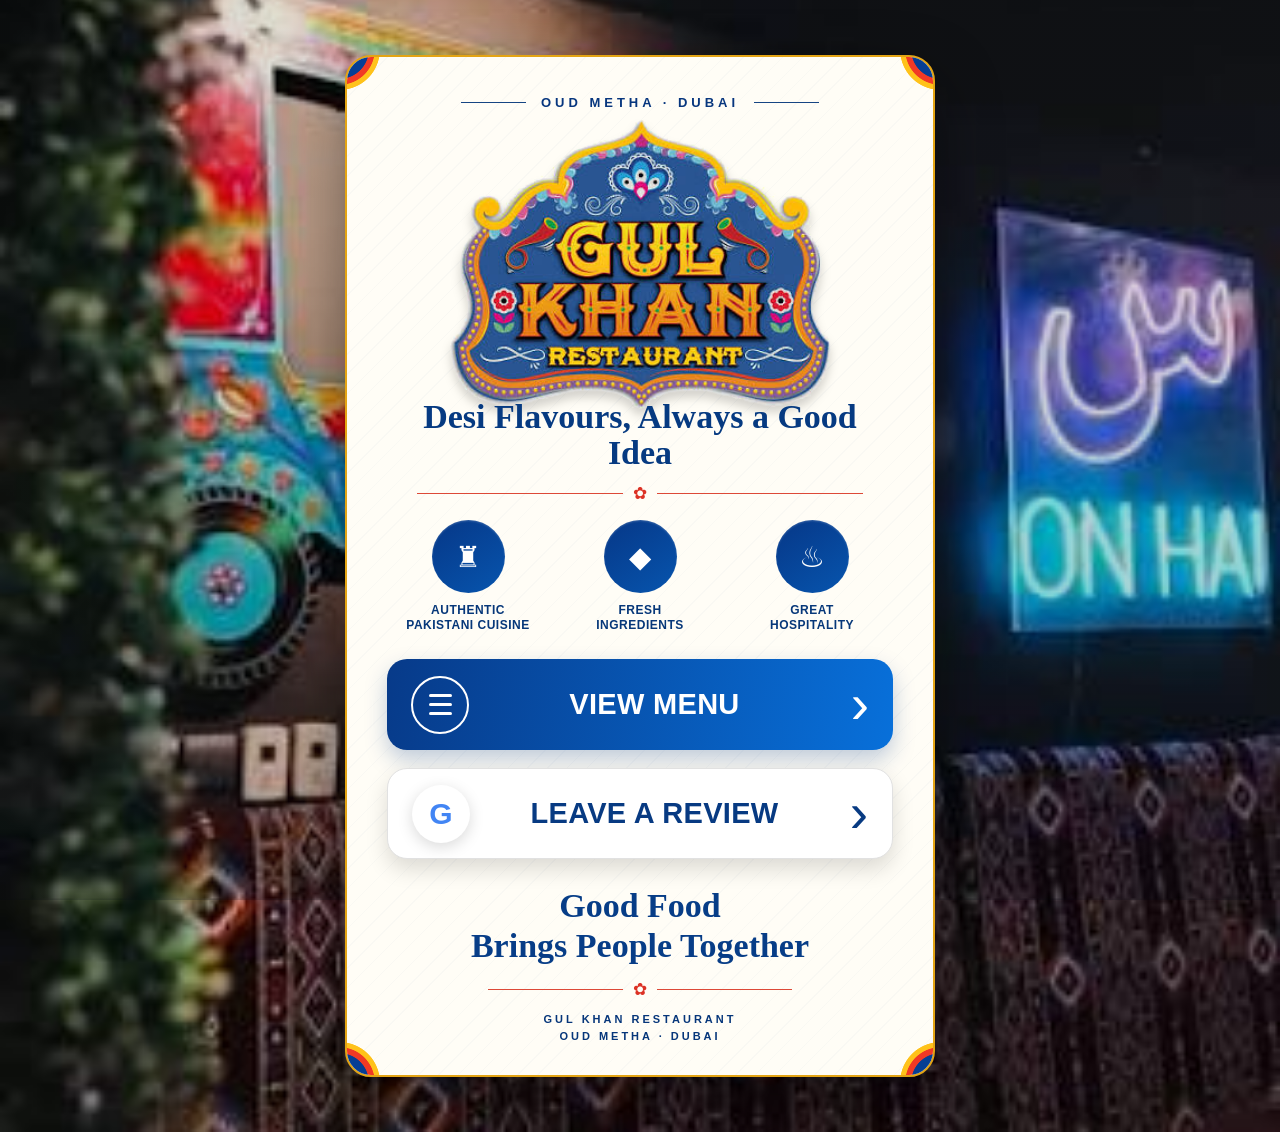
<file: index.html>
<!DOCTYPE html>
<html lang="en">
<head>
  <meta charset="UTF-8">
  <meta name="viewport" content="width=device-width, initial-scale=1.0">
  <meta name="theme-color" content="#071a38">

  <title>Gul Khan Restaurant | Oud Metha</title>

  <link rel="stylesheet" href="style.css?v=10">
</head>

<body>

  <main class="restaurant-page">

    <section class="restaurant-card">

      <!-- Decorative corners -->
      <div class="corner corner-tl"></div>
      <div class="corner corner-tr"></div>
      <div class="corner corner-bl"></div>
      <div class="corner corner-br"></div>

      <!-- Location -->
      <div class="location">
        <span></span>
        <p>OUD METHA · DUBAI</p>
        <span></span>
      </div>

      <!-- Logo -->
      <img
        src="logo-transparent.png"
        class="restaurant-logo"
        alt="Gul Khan Restaurant"
      >

      <!-- Tagline -->
      <h1 class="tagline">
        Desi Flavours, Always a Good Idea
      </h1>

      <!-- Divider -->
      <div class="divider">
        <span></span>
        <div>✿</div>
        <span></span>
      </div>

      <!-- Features -->
      <div class="features">

        <div class="feature">
          <div class="feature-circle">
            <span class="fork">♜</span>
          </div>
          <p>
            AUTHENTIC<br>
            PAKISTANI CUISINE
          </p>
        </div>

        <div class="feature">
          <div class="feature-circle">
            <span class="leaf">◆</span>
          </div>
          <p>
            FRESH<br>
            INGREDIENTS
          </p>
        </div>

        <div class="feature">
          <div class="feature-circle">
            <span>♨</span>
          </div>
          <p>
            GREAT<br>
            HOSPITALITY
          </p>
        </div>

      </div>

      <!-- Menu button -->
      <a
        class="button menu-button"
        href="gul-khan-menu.pdf"
        target="_blank"
        rel="noopener"
      >
        <div class="button-icon menu-symbol">
          <span></span>
          <span></span>
          <span></span>
        </div>

        <div class="button-text">
          VIEW MENU
        </div>

        <div class="arrow">
          ›
        </div>
      </a>

      <!-- Review button -->
      <a
        class="button review-button"
        href="https://search.google.com/local/writereview?placeid=ChIJ50tGqHhDXz4Ra_zsnsXWwEw"
        target="_blank"
        rel="noopener"
      >
        <div class="button-icon google-circle">
          <span class="g-blue">G</span>
        </div>

        <div class="button-text">
          LEAVE A REVIEW
        </div>

        <div class="arrow">
          ›
        </div>
      </a>

      <!-- Bottom message -->
      <div class="bottom-message">
        Good Food<br>
        Brings People Together
      </div>

      <!-- Divider -->
      <div class="divider bottom-divider">
        <span></span>
        <div>✿</div>
        <span></span>
      </div>

      <!-- Footer -->
      <div class="footer">
        GUL KHAN RESTAURANT<br>
        OUD METHA · DUBAI
      </div>

    </section>

  </main>

</body>
</html>
</file>
<file: style.css>
/* =========================
   RESET
========================= */

* {
  margin: 0;
  padding: 0;
  box-sizing: border-box;
}

html,
body {
  width: 100%;
  min-height: 100%;
}

body {
  font-family: Arial, Helvetica, sans-serif;
  background: #07101d;
  color: #07367e;
}


/* =========================
   FULL RESTAURANT BACKGROUND
========================= */

.restaurant-page {
  min-height: 100vh;

  display: flex;
  justify-content: center;
  align-items: center;

  padding: 55px 20px;

  background:
    linear-gradient(
      rgba(0, 7, 18, 0.12),
      rgba(0, 7, 18, 0.20)
    ),
    url("background.png");

  background-size: cover;
  background-position: center;
  background-repeat: no-repeat;
  background-attachment: fixed;
}


/* =========================
   MAIN CREAM PANEL
========================= */

.restaurant-card {
  position: relative;

  width: min(590px, 94vw);

  padding:
    38px
    40px
    30px;

  overflow: hidden;

  text-align: center;

  background:
    repeating-linear-gradient(
      135deg,
      rgba(11, 59, 125, 0.025) 0,
      rgba(11, 59, 125, 0.025) 1px,
      transparent 1px,
      transparent 14px
    ),
    #fffdf6;

  border:
    2px solid
    #e3a414;

  border-radius: 26px;

  box-shadow:
    0 25px 65px
    rgba(0, 0, 0, 0.48);
}


/* =========================
   DECORATIVE CORNERS
========================= */

.corner {
  position: absolute;

  width: 105px;
  height: 105px;

  border-radius: 50%;

  background:
    radial-gradient(
      circle,
      #ed3024 0 8%,
      #ffbd17 9% 17%,
      #0871c7 18% 27%,
      #063e94 28% 39%,
      #f13925 40% 47%,
      #ffc21a 48% 54%,
      transparent 55%
    );

  z-index: 0;
}

.corner::after {
  content: "✿";

  position: absolute;

  inset: 0;

  display: grid;
  place-items: center;

  color: white;

  font-size: 25px;
}

.corner-tl {
  top: -60px;
  left: -60px;
}

.corner-tr {
  top: -60px;
  right: -60px;
}

.corner-bl {
  bottom: -60px;
  left: -60px;
}

.corner-br {
  bottom: -60px;
  right: -60px;
}


/* Keep content above decoration */

.restaurant-card > *:not(.corner) {
  position: relative;
  z-index: 2;
}


/* =========================
   LOCATION
========================= */

.location {
  display: flex;

  justify-content: center;
  align-items: center;

  gap: 15px;

  margin-bottom: 12px;
}

.location span {
  display: block;

  width: 65px;
  height: 1px;

  background: #164583;
}

.location p {
  font-size: 13px;

  font-weight: 800;

  letter-spacing: 4px;

  white-space: nowrap;

  color: #07367e;
}


/* =========================
   LOGO
========================= */

.restaurant-logo {
  display: block;

  width: 88%;
  max-width: 430px;

  height: 290px;

  margin:
    -3px auto
    -10px;

  object-fit: contain;

  filter:
    drop-shadow(
      0 7px 5px
      rgba(0, 0, 0, 0.17)
    );
}


/* =========================
   TAGLINE
========================= */

.tagline {
  margin: 0;

  color: #063a81;

  font-family:
    "Brush Script MT",
    "Segoe Script",
    cursive;

  font-size: 34px;

  font-weight: 600;

  line-height: 1.05;
}


/* =========================
   DECORATIVE DIVIDER
========================= */

.divider {
  width: 88%;

  margin:
    15px auto
    18px;

  display: flex;

  justify-content: center;
  align-items: center;

  gap: 10px;
}

.divider span {
  height: 1px;

  flex: 1;

  background: #dd4937;
}

.divider div {
  color: #dc3225;

  font-size: 17px;

  line-height: 1;
}


/* =========================
   FEATURES
========================= */

.features {
  display: grid;

  grid-template-columns:
    repeat(3, 1fr);

  gap: 20px;

  margin:
    0 5px
    26px;
}

.feature {
  display: flex;

  flex-direction: column;

  align-items: center;
}

.feature-circle {
  width: 73px;
  height: 73px;

  margin-bottom: 10px;

  display: grid;

  place-items: center;

  border-radius: 50%;

  background:
    linear-gradient(
      145deg,
      #063787,
      #0755ae
    );

  color: white;

  font-size: 29px;

  box-shadow:
    inset 0 1px 2px
    rgba(255,255,255,.2);
}

.feature p {
  color: #063779;

  font-size: 12px;

  font-weight: 800;

  line-height: 1.25;

  letter-spacing: .5px;
}


/* =========================
   BUTTONS
========================= */

.button {
  position: relative;

  width: 100%;
  height: 91px;

  margin:
    0 auto
    18px;

  padding:
    0 24px;

  display: grid;

  grid-template-columns:
    64px 1fr 35px;

  align-items: center;

  text-decoration: none;

  border-radius: 20px;

  transition:
    transform .15s ease,
    box-shadow .15s ease;
}

.button:hover {
  transform:
    translateY(-2px);
}

.button:active {
  transform:
    scale(.985);
}


/* =========================
   MENU BUTTON
========================= */

.menu-button {
  color: white;

  background:
    linear-gradient(
      100deg,
      #073a89 0%,
      #0870da 100%
    );

  box-shadow:
    0 10px 22px
    rgba(0, 57, 137, .25);
}


/* =========================
   REVIEW BUTTON
========================= */

.review-button {
  color: #073a82;

  background: #ffffff;

  border:
    1px solid
    #e1e1e1;

  box-shadow:
    0 10px 22px
    rgba(0, 0, 0, .14);
}


/* =========================
   BUTTON TEXT
========================= */

.button-text {
  width: 100%;

  text-align: center;

  font-size: 29px;

  font-weight: 800;

  letter-spacing: .3px;
}


/* =========================
   BUTTON ICONS
========================= */

.button-icon {
  width: 58px;
  height: 58px;

  display: flex;

  justify-content: center;
  align-items: center;

  border-radius: 50%;
}


/* Menu hamburger */

.menu-symbol {
  flex-direction: column;

  gap: 6px;

  border:
    2px solid white;
}

.menu-symbol span {
  width: 23px;
  height: 3px;

  border-radius: 4px;

  background: white;
}


/* Google circle */

.google-circle {
  background: white;

  box-shadow:
    0 4px 15px
    rgba(0, 0, 0, .15);
}

.g-blue {
  color: #4285f4;

  font-family:
    Arial,
    sans-serif;

  font-size: 30px;

  font-weight: 900;
}


/* Arrow */

.arrow {
  justify-self: end;

  font-family:
    Arial,
    sans-serif;

  font-size: 55px;

  font-weight: 300;

  line-height: 1;
}


/* =========================
   BOTTOM MESSAGE
========================= */

.bottom-message {
  margin:
    27px auto
    5px;

  color: #073d87;

  font-family:
    "Brush Script MT",
    "Segoe Script",
    cursive;

  font-size: 34px;

  font-weight: 600;

  line-height: 1.18;
}


/* =========================
   BOTTOM DIVIDER
========================= */

.bottom-divider {
  width: 60%;

  margin:
    14px auto
    13px;
}


/* =========================
   FOOTER
========================= */

.footer {
  color: #06367a;

  font-size: 11px;

  font-weight: 800;

  line-height: 1.55;

  letter-spacing: 3px;
}


/* =========================
   MOBILE
========================= */

@media (max-width: 600px) {

  .restaurant-page {
    padding:
      18px
      10px;

    align-items: flex-start;

    background-attachment:
      scroll;
  }

  .restaurant-card {
    width: 100%;

    max-width: 430px;

    padding:
      28px
      20px
      24px;

    border-radius:
      22px;
  }

  .location {
    gap: 9px;
  }

  .location span {
    width: 35px;
  }

  .location p {
    font-size: 10px;

    letter-spacing: 3px;
  }

  .restaurant-logo {
    width: 92%;

    height: 230px;

    margin-bottom:
      -8px;
  }

  .tagline {
    font-size:
      27px;
  }

  .divider {
    margin:
      13px auto
      16px;
  }

  .features {
    gap: 8px;

    margin-bottom:
      22px;
  }

  .feature-circle {
    width: 57px;
    height: 57px;

    font-size: 23px;
  }

  .feature p {
    font-size: 9px;
  }

  .button {
    height: 76px;

    padding:
      0 16px;

    grid-template-columns:
      52px 1fr 25px;

    margin-bottom:
      14px;

    border-radius:
      17px;
  }

  .button-icon {
    width: 50px;
    height: 50px;
  }

  .menu-symbol span {
    width: 20px;
  }

  .button-text {
    font-size:
      22px;
  }

  .arrow {
    font-size:
      44px;
  }

  .g-blue {
    font-size:
      26px;
  }

  .bottom-message {
    margin-top:
      23px;

    font-size:
      29px;
  }

  .footer {
    font-size:
      9px;

    letter-spacing:
      2.4px;
  }

  .corner {
    width:
      85px;

    height:
      85px;
  }

  .corner-tl {
    top: -48px;
    left: -48px;
  }

  .corner-tr {
    top: -48px;
    right: -48px;
  }

  .corner-bl {
    bottom: -48px;
    left: -48px;
  }

  .corner-br {
    bottom: -48px;
    right: -48px;
  }
}
</file>
